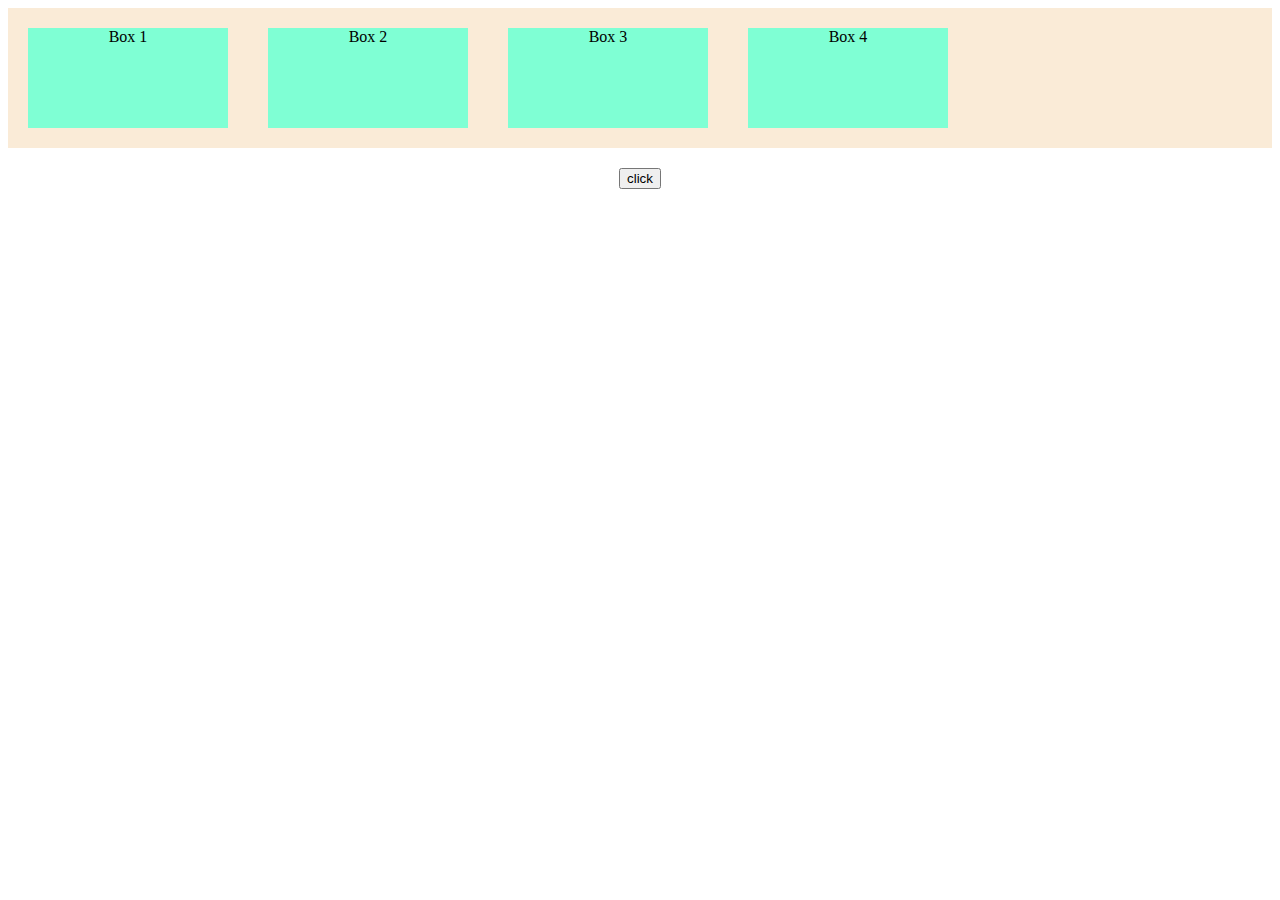
<file: code1/box/index.html>
<!DOCTYPE html>
<html lang="en">

<head>
    <meta charset="UTF-8">
    <meta http-equiv="X-UA-Compatible" content="IE=edge">
    <meta name="viewport" content="width=device-width, initial-scale=1.0">
    <title>Mutahir</title>
</head>
<style>
    .main {
        height: 50%;
        width: 100%;
        /* margin: 10% ; */
        background-color: antiquewhite;
        display: flex;
        text-align: center;
    }

    .child {
        text-align: center;
        height: 100px;
        width: 200px;
        background-color: aquamarine;
        margin: 20px;
    }

    button {
        margin-top: 20px;
    }
</style>

<body>
    <div class="main">

        <div class="child A">Box 1</div>
        <div class="child B">Box 2</div>
        <div class="child C">Box 3</div>
        <div class="child D">Box 4</div>
    </div>
    <center> <button>click</button></center>

    <script src="app.js"></script>
</body>

</html>
<!-- <div class="child"></div>
<div class="child"></div>
<div class="child"></div>
<div class="child"></div>
<div class="child"></div>
<div class="child"></div> -->
</file>
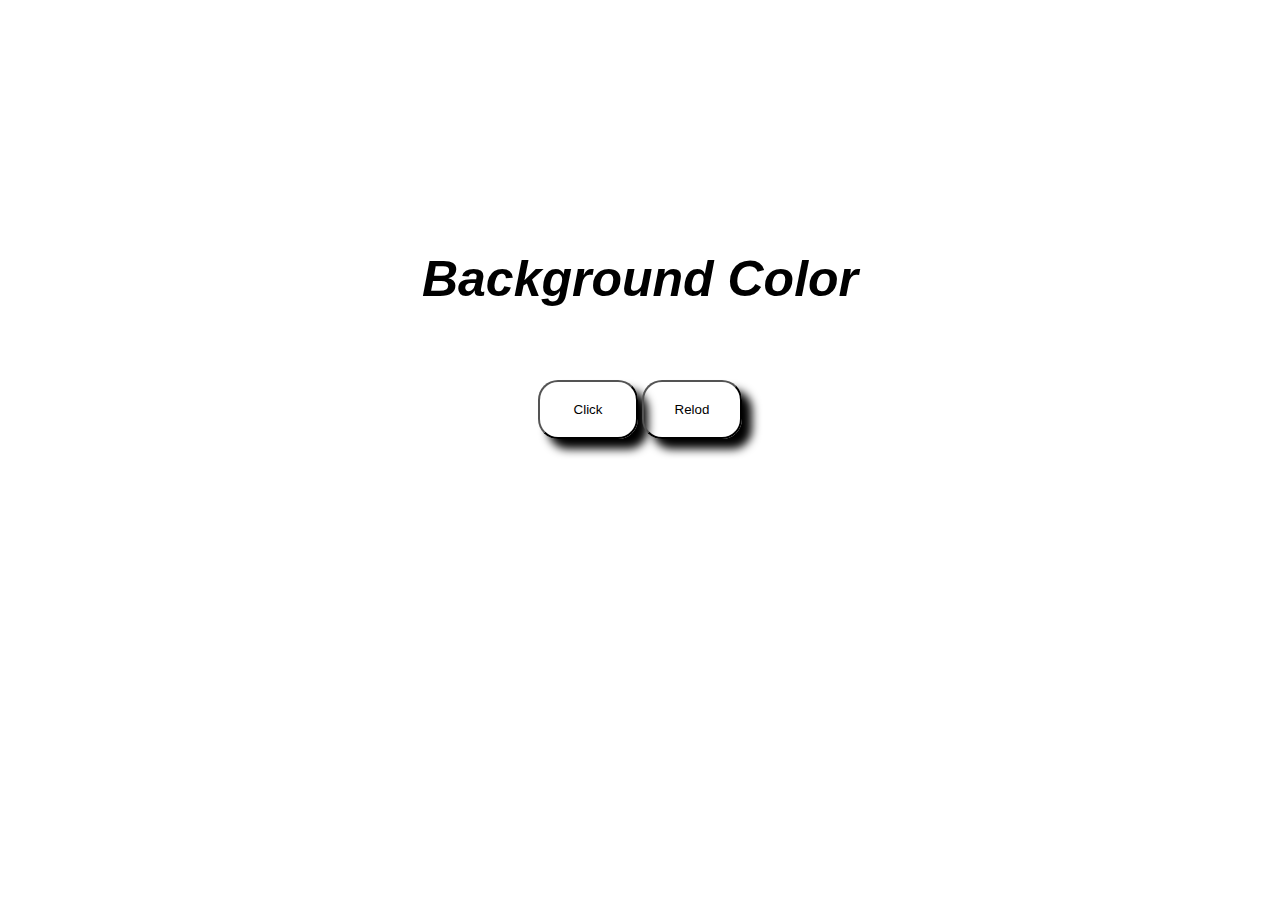
<file: code1/ColorFillper/index.html>
<!DOCTYPE html>
<html lang="en">

<head>
    <meta charset="UTF-8">
    <meta http-equiv="X-UA-Compatible" content="IE=edge">
    <meta name="viewport" content="width=device-width, initial-scale=1.0">
    <title>Color Fillper</title>
</head>
<style>
    /* body{
        background-image: url(./download\ \(1\).jfif);
        background-position: center;
        background-repeat: no-repeat;
        background-size: cover;
        
    } */
    .center {
        margin: 250px;
    }

    .Click {
        padding: 20px;
        background-color: transparent;
        border-radius: 20px;
        width: 100px;
        margin-top: 20px;
        box-shadow: 10px 10px 10px black;
    }

    h1 {
        font-size: 50px;
        font-family: Verdana, Geneva, Tahoma, sans-serif;
        font-style: italic;
    }
    .colorcode{
        color: black;
        font-size: 40px;
        margin-bottom: 40px;

    }
</style>

<body class="body">
    <div class="center">


        <center>
            <div class="view">
                <h1>Background Color </h1> <br> <span class="colorcode"></span>
            </div>
            <button class="Click">Click</button>
            <button class="Click click2" id="reload-button" href="#" onclick="">Relod</button>

        </center>
    </div>

    <script src="app.js"></script>
</body>

</html>
</file>
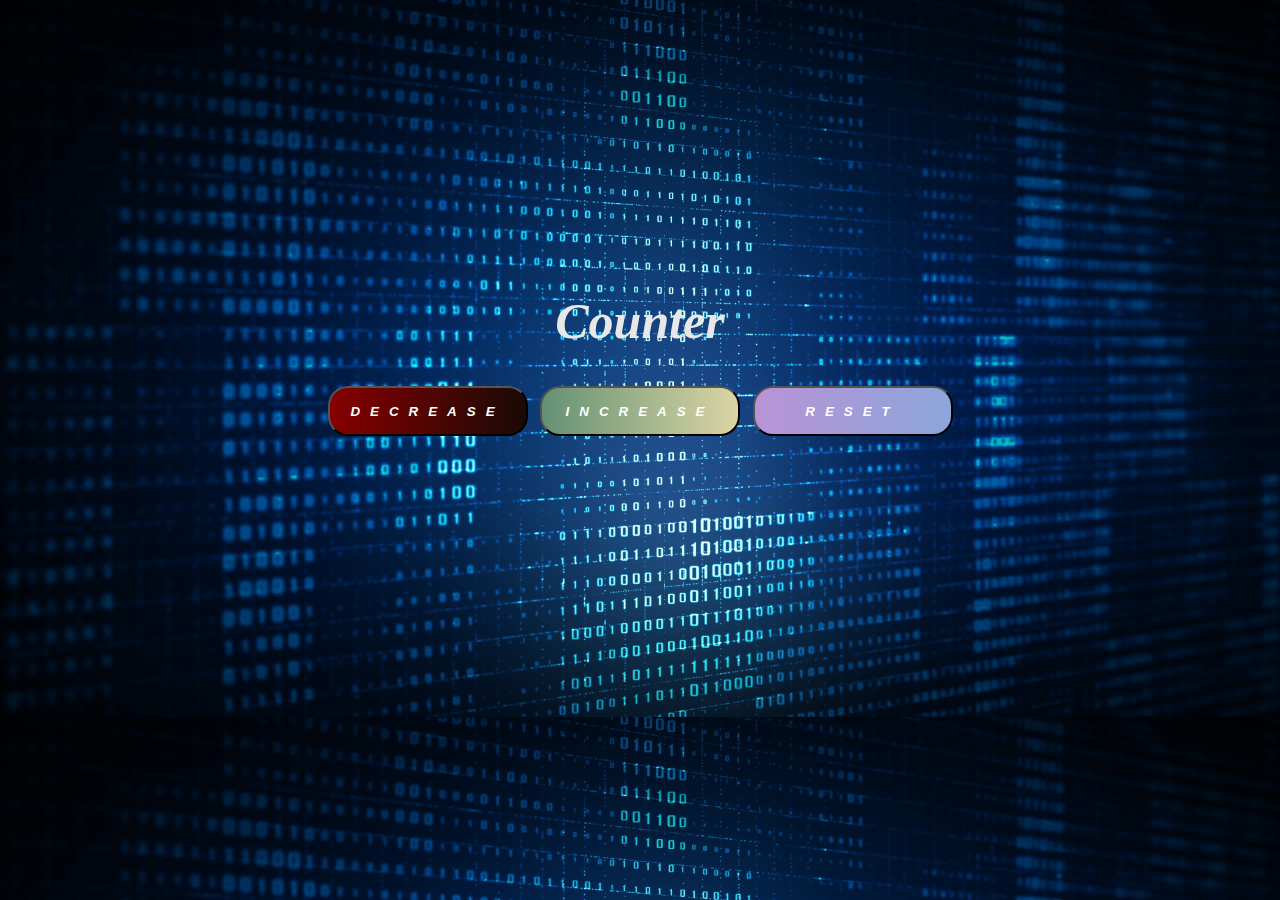
<file: code1/Counter/index.html>
<!DOCTYPE html>
<html lang="en">

<head>
    <meta charset="UTF-8">
    <meta http-equiv="X-UA-Compatible" content="IE=edge">
    <meta name="viewport" content="width=device-width, initial-scale=1.0">
    <title>Mutahir</title>
</head>
<style>
    body {
        background-image: url(./abstract-technology-binary-code-background-random-numbers-digital-binary-data-and-secure-data-concept-free-video.jpg);
        background-position: center;
        background-repeat: repeat;
        background-size: cover;
    }

    .center {
        padding: 250px;
        text-align: center;

    }

    .space {
        margin-bottom: 20px;
        font-size: 50px;
        /* height: 50px;
        width: 200px;
        border-radius: 20px; */
    }

    .size {
        height: 50px;
        width: 200px;
        border-radius: 20px;
        letter-spacing: 10px;
        font-style: oblique;
        font-weight: bold;
        background-image: linear-gradient();
        color: white;
    }

    .INCREASE {
        background-image: linear-gradient(to right, #649173, #dbd5a4);
    }

    .DECREASE {
        background-image: linear-gradient(to right, #870000, #190a05);
    }

    .RESET {
        background: linear-gradient(to right, #b993d6, #8ca6db);
    }
    .Counter{
        color: rgb(232, 232, 232);
        font-style: italic;
    }
</style>

<body>
    <div class="center">
        <h1 class="space Counter  ">Counter</h1>
        <div class="number  space"></div>
        <div class="btn  space">
            <button class="DECREASE size">DECREASE</button>
            <button class="INCREASE size">INCREASE</button>
            <button class="RESET size">RESET</button>
        </div>
    </div>
    <script src="app.js"></script>
</body>

</html>
</file>
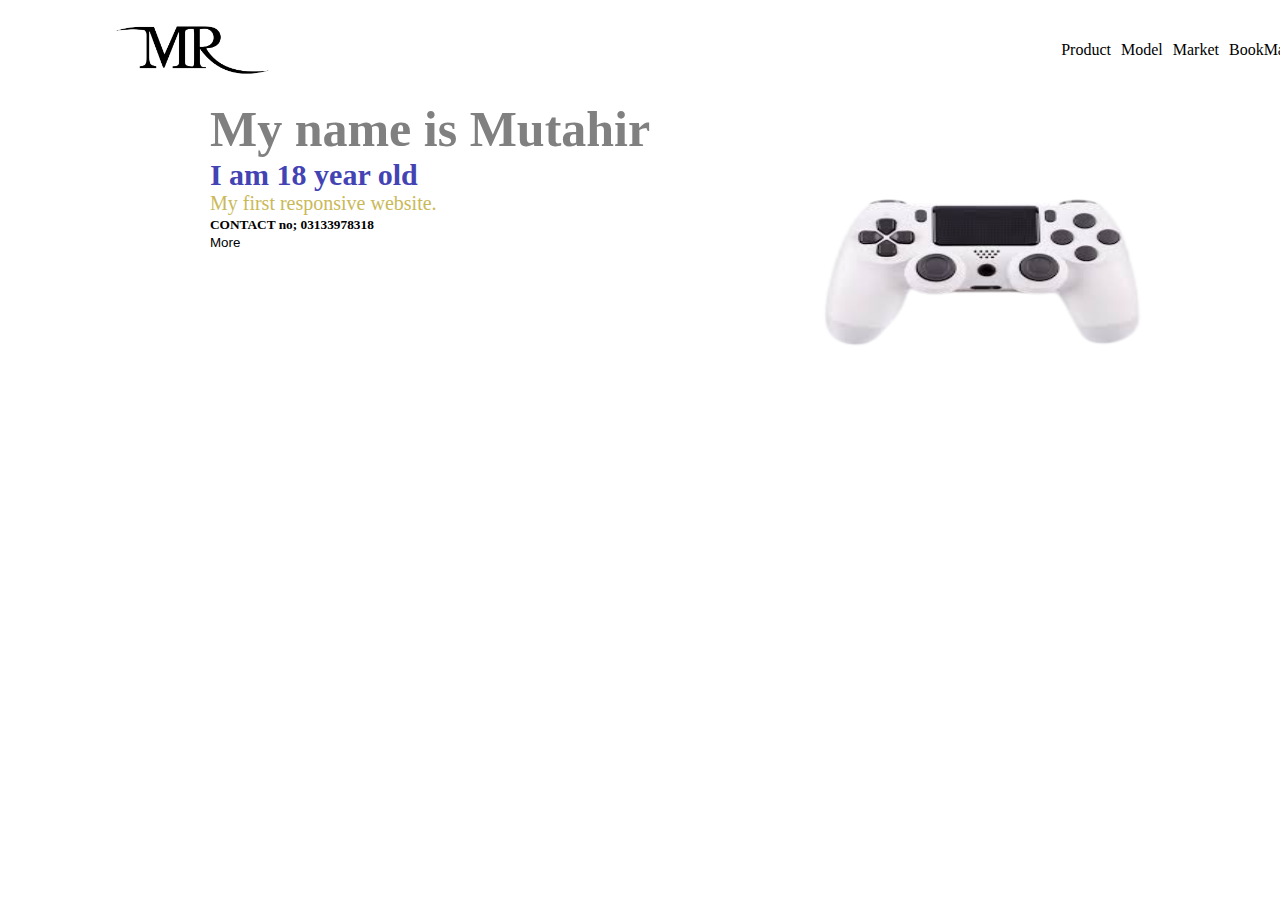
<file: code1/Chatbox/new web/index.html>
<!DOCTYPE html>
<html lang="en">
<head>
    <meta charset="UTF-8">
    <meta http-equiv="X-UA-Compatible" content="IE=edge">
    <meta name="viewport" content="width=device-width, initial-scale=1.0">
    <title>786</title>
    <link rel="stylesheet" href="index.css">
</head>
<body>
  <div class="container">
    <div class="navbar">
    <img class="imgnavbar1" src="./picture/MR_logo-removebg-preview.png"  alt="">
    <nav id="text">
        <ul>
        <li><a href="">Product</a></li>
        <li><a href="">Model</a></li>
        <li><a href="">Market</a></li>
        <li><a href="">BookMark</a></li>
    </ul>
</nav>
    <img class="imgnavbar2" src="./picture/secondicon.svg"  alt="">
</div>
</div>
<div class="box">
    <div class="col1">
        <h1>My name is <span id="Mutahir">Mutahir</span> </h1>
        <h3>I am 18 year old</h3>
        <p>My first responsive  website.</p>
        <h4> <small> CONTACT no; 03133978318 </small></h4>
        <button id="but">More</button>
    </div>
    <div class="col2">
        <img id="car" src="./picture/images-removebg-preview (1).png" height="200px" width="400px" alt="">
    </div>
</div>
</body>
</html>
</file>
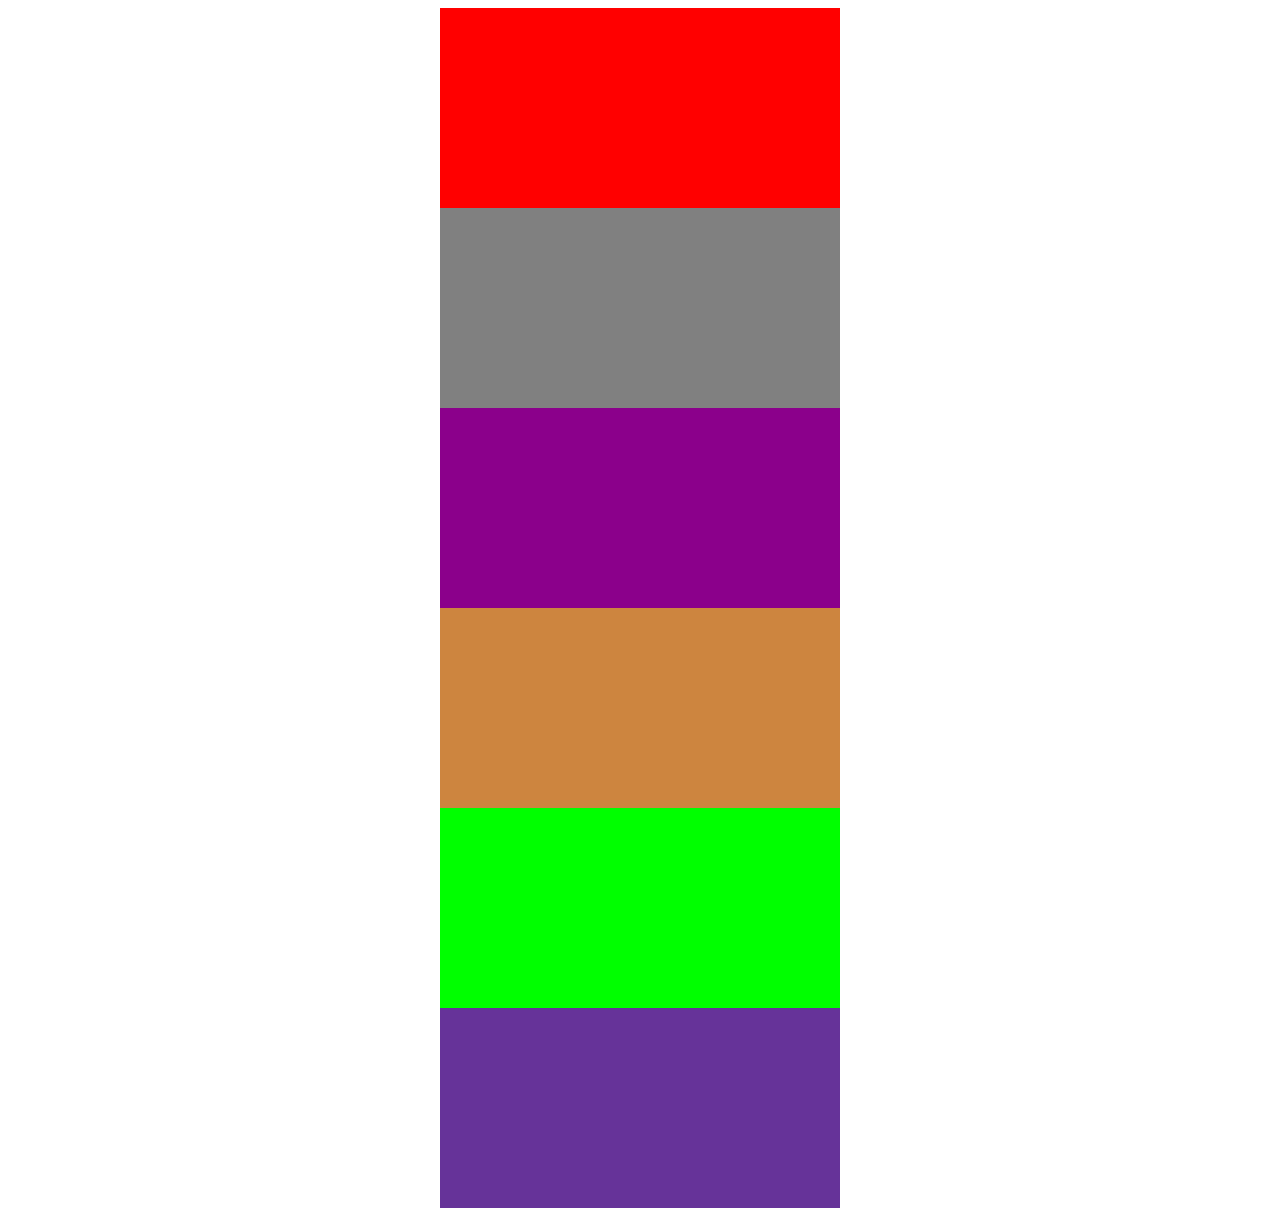
<file: code1/Chatbox/fun/input.html>
<!DOCTYPE html>
<html lang="en">

<head>
    <meta charset="UTF-8">
    <meta http-equiv="X-UA-Compatible" content="IE=edge">
    <meta name="viewport" content="width=device-width, initial-scale=1.0">
    <title>Input</title>
</head>
<link rel="stylesheet" href="input.css">

<body>
    <!-- <div class="center">
    <form action="">
    <div class="form1"> <label for="Name">Name<input type="text"></label> </div> <br>
    <div class="form1"> <label for="Qualification">Qualification</label> <br>
        <input type="checkbox" name="Qualification" id=""> Do you have a car. <br>
        <input type="checkbox" name="Qualification" id=""> Do you have a NIC. <br>
        <input type="checkbox" name="Qualification" id=""> Do you have a Other Company.
    </div> <br>
    <div class="form1"> <label for="Gender">Gender</label>
        <input type="radio" name="Gender" id="">Male
        <input type="radio" name="Gender" id=""> FeMale
        <input type="radio" name="Gender" id="">Other
    </div> <br>
    <div class="form1"> <label for="Date">Date<input type="date"></label> </div> <br>
    <div class="form1"> <label for="Email">Email<input type="email"   ></label> </div> <br>
    <div class="sum">
        <input type="submit" value="submit">
    </div>
    <input type="reset">
</form>
</div> -->
<div class="container">
<div class="box" id="box1"></div>
<div class="box" id="box2"></div>
<div class="box" id="box3"></div>
<div class="box" id="box4"></div>
<div class="box" id="box5"></div>
<div class="box" id="box6"></div>
</div>

</body>

</html>
</file>
<file: code1/Chatbox/new web/index.css>
*{
        margin: 0;
        padding: 0;
        box-sizing: border-box;
    }
    body
    {
      
    }
    .navbar
    {
        
        display: flex;
        justify-content: space-around;
        margin: 0 100px;
        align-items: center;
        /* background: red; */
        cursor: pointer;
    
    
        
    }
    .navbar   a
    {
        text-decoration: none;
        color: black;
    
    }
    .navbar  ul
    {
        
        list-style: none;
        display: flex;
        margin-left: 60vw;
    
    
    }
    .navbar  li
    {
        padding-left: 10px;
        
    }
    a:hover
    {
        
    color: aqua;

    }
    /* img
    {
        height: 40px;
        width: 60px;
    } */
    .imgnavbar1
    {
        height: 100px;
        width: 200px;
    
    }
    .imgnavbar2
    {
        height: 30px;
        width: 100px;
        margin-left: 10px;
    }
    #text
    {
    text-align: center;
    padding-right: 40px;
    }
    /* .imgnavbar2
    {
        padding-right: 50px;
    } */
    /* box */
    .box{
        display: flex;
        justify-content: space-around;
        align-items: center;
        position: relative;
    }
    h1
    {
        font-size: 50px;
        color: gray;
        font-weight: bold;
    }
    h3
    {
        font-size: 30px;
        color: rgb(67, 67, 180);
    }
    p
    {
        text-align: justify;
        font-size: 20px;
        color: rgb(202, 185, 89);
    }
    #but
    {
        border: none;
        
        background-color:transparent;
       transition: all 3s;
    }
    
#but:hover
{
height: 80px;
 width: 60px;
border-radius: 50px;
background-color: coral;
transition-delay: 2s;

}
.col2
{
    
   background-color: black;
}
#car
{
transform: translateX(-100px);
position:absolute ;
right:-5px ;
}
#car:hover
{
/* transform: rotate(360deg); */
transition-duration: 3s;
transition-delay: 2s;
background: black;
}
#Mutahir{
transform: skew(280deg);
transition: all 1s inherit 3s;
}
#Mutahir:hover{
border: 2px gray solid;
border-radius: 50px;
background: gray;
    transform: rotate(360deg);
   transition-timing-function: ease-in;
   transition-duration: 3s;
   transition-delay: 2s;
    height: 100px;
    width: 200px;
    color: blue;
    text-shadow: 100px rebeccapurple
    ;
    }
    /* Smartphones */
    @media(min-width: 501px) and (max-width: 768px) {
        body {
            background: rgb(197, 191, 191);
        }
    
        #tablet h1 {
            display: block;
        }
    }
</file>
<file: code1/Chatbox/fun/input.css>
.container
{
    display: flex;
    flex-direction: column;
    align-items: center;
}
#box1 {
    background-color: rgb(255, 0, 0);
    height: 200px;
    width: 400px;
    transition: all 3s;
    transition-delay: 3s;
}
#box1:hover
{
    transform: rotate(360deg);
    height: 100px;
    width: 500px;
    color: wheat;
    background-color: aquamarine;
    border-radius: 50px;
}

#box2 {
    background-color:grey;
    height: 200px;
    width: 400px;
}
#box2:hover 
{
    
    transition-duration: 3s;
    transition-delay: 3s;
    transform: skew(360deg);
    background-image: url(../IPHONE/png/pic12.png);
    background-repeat: no-repeat;
    background-size: cover;
    background-position: center;
    color: rgb(245, 163, 11);
    background-color: rgb(0, 0, 0);
    border-radius: 50px;

}

#box3 {
    background-color:darkmagenta;
    height: 200px;
    width: 400px;
}
#box3:hover{
    transition-delay: 5s;
    transition-duration: 3s;
    transform: translatey(300px);
    border-radius: 30px;
    background-image: url(./bike.jpg);
    background-repeat: no-repeat;
    background-size: cover;
    background-position: center;
}
#box4 {
    background-color: peru;
    height: 200px;
    width: 400px;
}

#box5 {
    background-color: lime;
    height: 200px;
    width: 400px;
}

#box6 {
    background-color: rebeccapurple;
    height: 200px;
    width: 400px;
}
</file>
